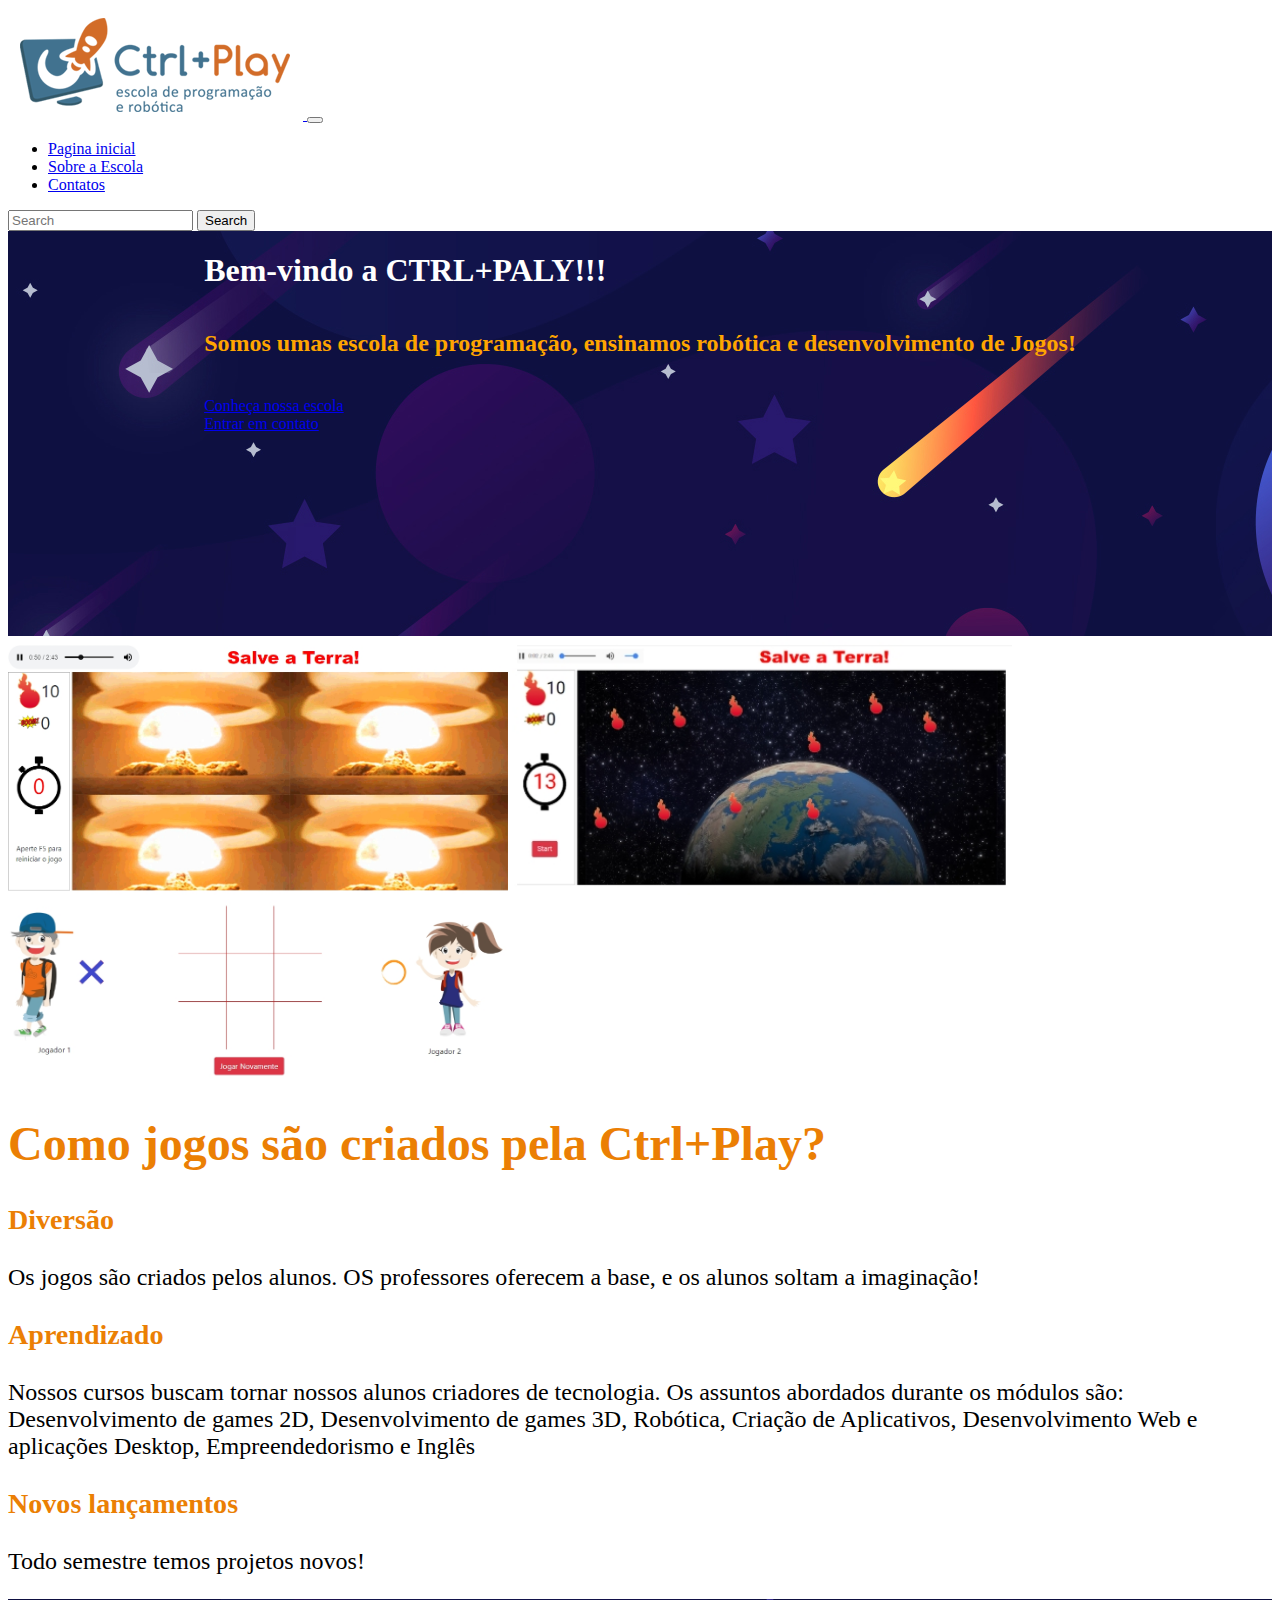
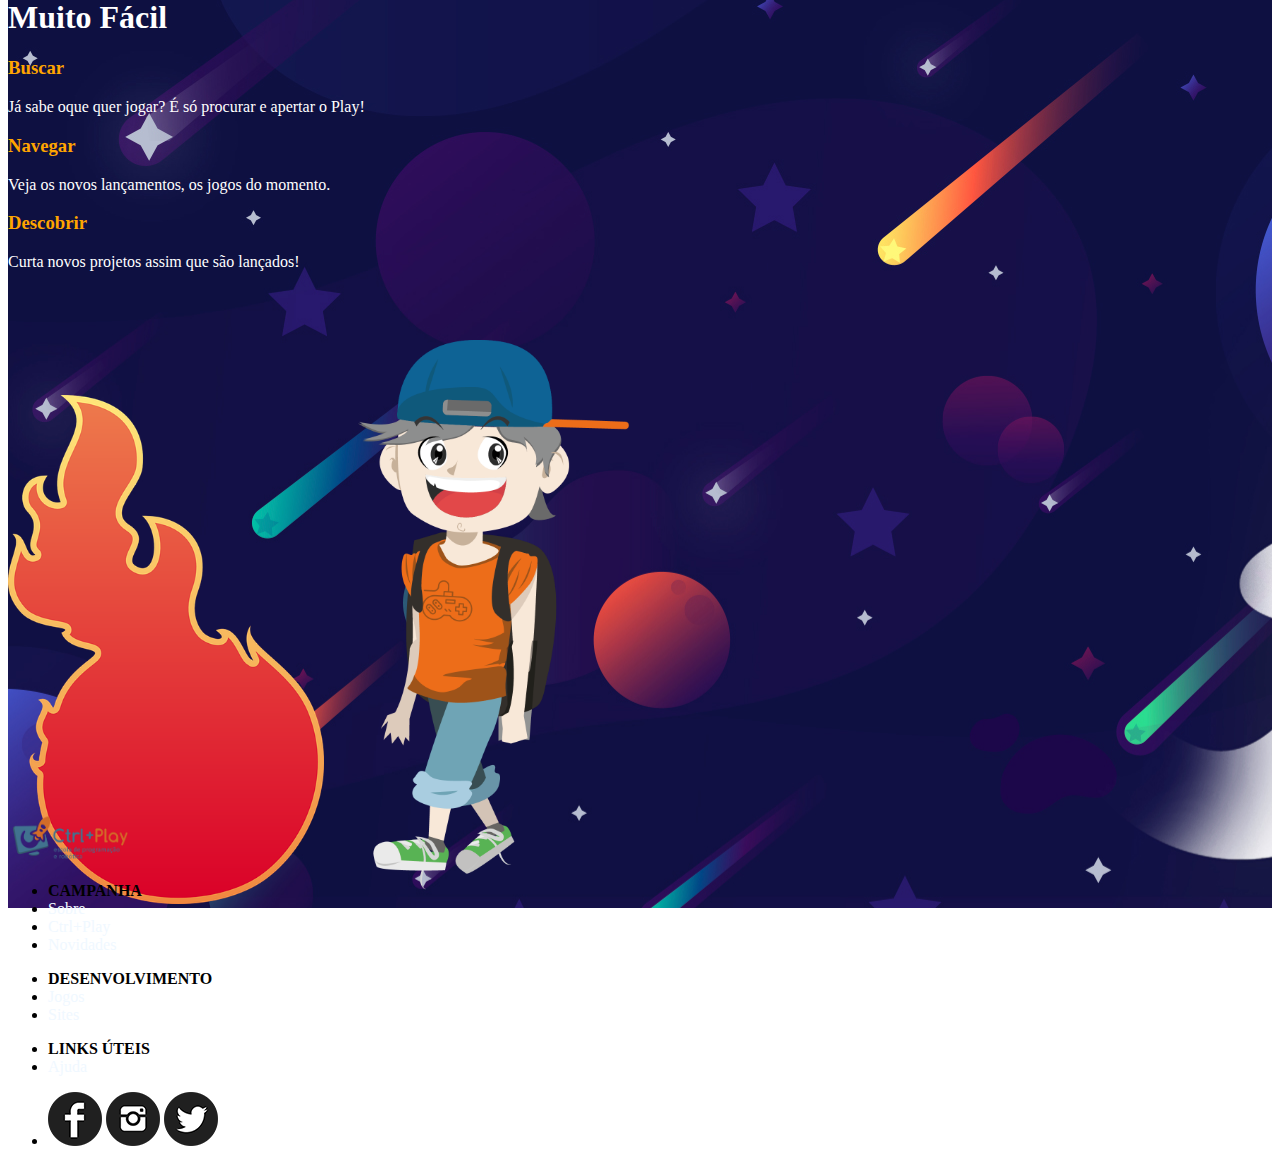
<file: index.html>
<!doctype html>
<html lang="pt-br">

<head>
  <meta charset="utf-8">
  <meta name="viewport" content="width=device-width, initial-scale=1">
  <title>CTRL+PLAY - Escola de robótica e programação</title>
  <link href="https://cdn.jsdelivr.net/npm/bootstrap@5.3.0-alpha1/dist/css/bootstrap.min.css" rel="stylesheet"
    integrity="sha384-GLhlTQ8iRABdZLl6O3oVMWSktQOp6b7In1Zl3/Jr59b6EGGoI1aFkw7cmDA6j6gD" crossorigin="anonymous">
  <script src="https://ajax.googleapis.com/ajax/libs/jquery/3.6.3/jquery.min.js"></script>
  <link rel="shortcut icon" href="favicon.png" type="image/x-icon">
  <link rel="stylesheet" href="css/style.css">
  <link rel="stylesheet" href="css/indexStyle.css">
</head>

<body>

  <!--Menu superior-->
  <nav class="navbar navbar-expand-lg bg-light-subtle">
    <div class="container-fluid">
      <a class="navbar-brand" href="#">
        <img src="img/imagens/ctrlplayLogo.png" alt="" srcset="">
      </a>
      <button class="navbar-toggler" type="button" data-bs-toggle="collapse" data-bs-target="#navbarTogglerDemo02"
        aria-controls="navbarTogglerDemo02" aria-expanded="false" aria-label="Toggle navigation">
        <span class="navbar-toggler-icon"></span>
      </button>
      <div class="collapse navbar-collapse" id="navbarTogglerDemo02">
        <ul class="navbar-nav me-auto mb-2 mb-lg-0">
          <li class="nav-item">
            <a class="nav-link active" href="#">Pagina inicial</a>
          </li>
          <li class="nav-item">
            <a class="nav-link nav-link-color" href="sobreEscola.html">Sobre a Escola</a>
          </li>
          <li class="nav-item">
            <a class="nav-link nav-link-color" href="contatos.html"> Contatos</a>
          </li>
        </ul>
        <form class="d-flex" role="search">
          <input class="form-control me-2" type="search" placeholder="Search" aria-label="Search">
          <button class="btn btn-outline-success" type="submit">Search</button>
        </form>
      </div>
    </div>
  </nav>

  <!--Conteúdo principal-->
  <main>
    <div class="container-fluid banner">
      <div class="row">
        <div class="col-12">
          <h1 class="text-center texte-white">
            <b>Bem-vindo a CTRL+PALY!!!</b>
          </h1>
        </div>

        <div class="col-12">
          <h5 class="text-center banner-h5">Somos umas escola de programação, ensinamos robótica e desenvolvimento de
            Jogos!</h5>
        </div>

        <div class="col-12 d-flex justify-content-center align-items-center">
          <div>
            <a href="#" class="btn btn-primary m-3">
              Conheça nossa escola
            </a>
          </div>
          <div>
            <a href="#" class="btn btn-outline-warning m-3">
              Entrar em contato
            </a>
          </div>
        </div>
      </div>
    </div>

    <div class="container-fluid conteudo">
      <div class="row">
        <div class="col-6 d-flex align-items-center flex-column conteudo-imagens">
          <img src="img/imagens/img1.jpg">
          <img src="img/imagens/img2.jpg">
          <img src="img/imagens/img3.jpg">
        </div>

        <div class="col-6 conteudo-texto">
          <h1>
            Como jogos são criados pela Ctrl+Play?
          </h1>

          <article>
            <h3>Diversão</h3>
            <p>Os jogos são criados pelos alunos. OS professores oferecem a base, e os alunos soltam a imaginação!
            </p>
          </article>

          <article>
            <h3>Aprendizado</h3>
            <p>Nossos cursos buscam tornar nossos alunos criadores de tecnologia. Os assuntos abordados durante os
              módulos são: Desenvolvimento de games 2D, Desenvolvimento de games 3D, Robótica, Criação de Aplicativos,
              Desenvolvimento Web e aplicações Desktop, Empreendedorismo e Inglês
            </p>
          </article>

          <article>
            <h3>Novos lançamentos</h3>
            <p>Todo semestre temos projetos novos!
            </p>
          </article>
        </div>

      </div>
    </div>

    <div class="content-fluid inferior">
      <div class="row">
        <div class="col inferior-texto m-5">
          <h1>Muito Fácil</h1>

          <article>
            <h3>Buscar</h3>
            <p>Já sabe oque quer jogar? É só procurar e apertar o Play!
            </p>
          </article>

          <article>
            <h3>Navegar</h3>
            <p>Veja os novos lançamentos, os jogos do momento.
            </p>
          </article>

          <article>
            <h3>Descobrir</h3>
            <p>Curta novos projetos assim que são lançados!
            </p>
          </article>
        </div>

        <div class="col inferior-img">
          <img src="img/imagens/meteoro.png">
          <img src="img/imagens/menino.png">
        </div>
      </div>
    </div>
  </main>

  <!--Rodapé-->
  <footer class="footer-space">
    <div class="container-fluid bg-dark footer-space">
      <div class="row">
        <div class="col">
          <img src="img/imagens/ctrlplayLogo.png" width="125" height="50">
        </div>

        <div class="col">
          <ul class="footer-links">
            <li>
              <b class="text-white">CAMPANHA</b>
            </li>

            <li>
              <a href="#">Sobre</a>
            </li>

            <li>
              <a href="#">Ctrl+Play</a>
            </li>

            <li>
              <a href="#">Novidades</a>
            </li>

          </ul>
        </div>


        <div class="col">
          <ul class="footer-links">
            <li>
              <b class="text-white">DESENVOLVIMENTO</b>
            </li>

            <li>
              <a href="#">Jogos</a>
            </li>

            <li>
              <a href="#">Sites</a>
            </li>

          </ul>
        </div>


        <div class="col">
          <ul class="footer-links">
            <li>
              <b class="text-white">LINKS ÚTEIS</b>
            </li>

            <li>
              <a href="#">Ajuda</a>
            </li>

          </ul>
        </div>


        <div class="col">
          <ul class="footer-links-socials">
            <li>
              <a href="#">
                <img src="img/imagens/facebook.png" alt="">
              </a>

              <a href="#">
                <img src="img/imagens/instagram.png" alt="">
              </a>

              <a href="#"><img src="img/imagens/twitter.png" alt=""></a>
            </li>
          </ul>
        </div>
      </div>
    </div>
  </footer>

  <script src="https://cdn.jsdelivr.net/npm/bootstrap@5.3.0-alpha1/dist/js/bootstrap.bundle.min.js"
    integrity="sha384-w76AqPfDkMBDXo30jS1Sgez6pr3x5MlQ1ZAGC+nuZB+EYdgRZgiwxhTBTkF7CXvN" crossorigin="anonymous">
  </script>
</body>

</html>
</file>
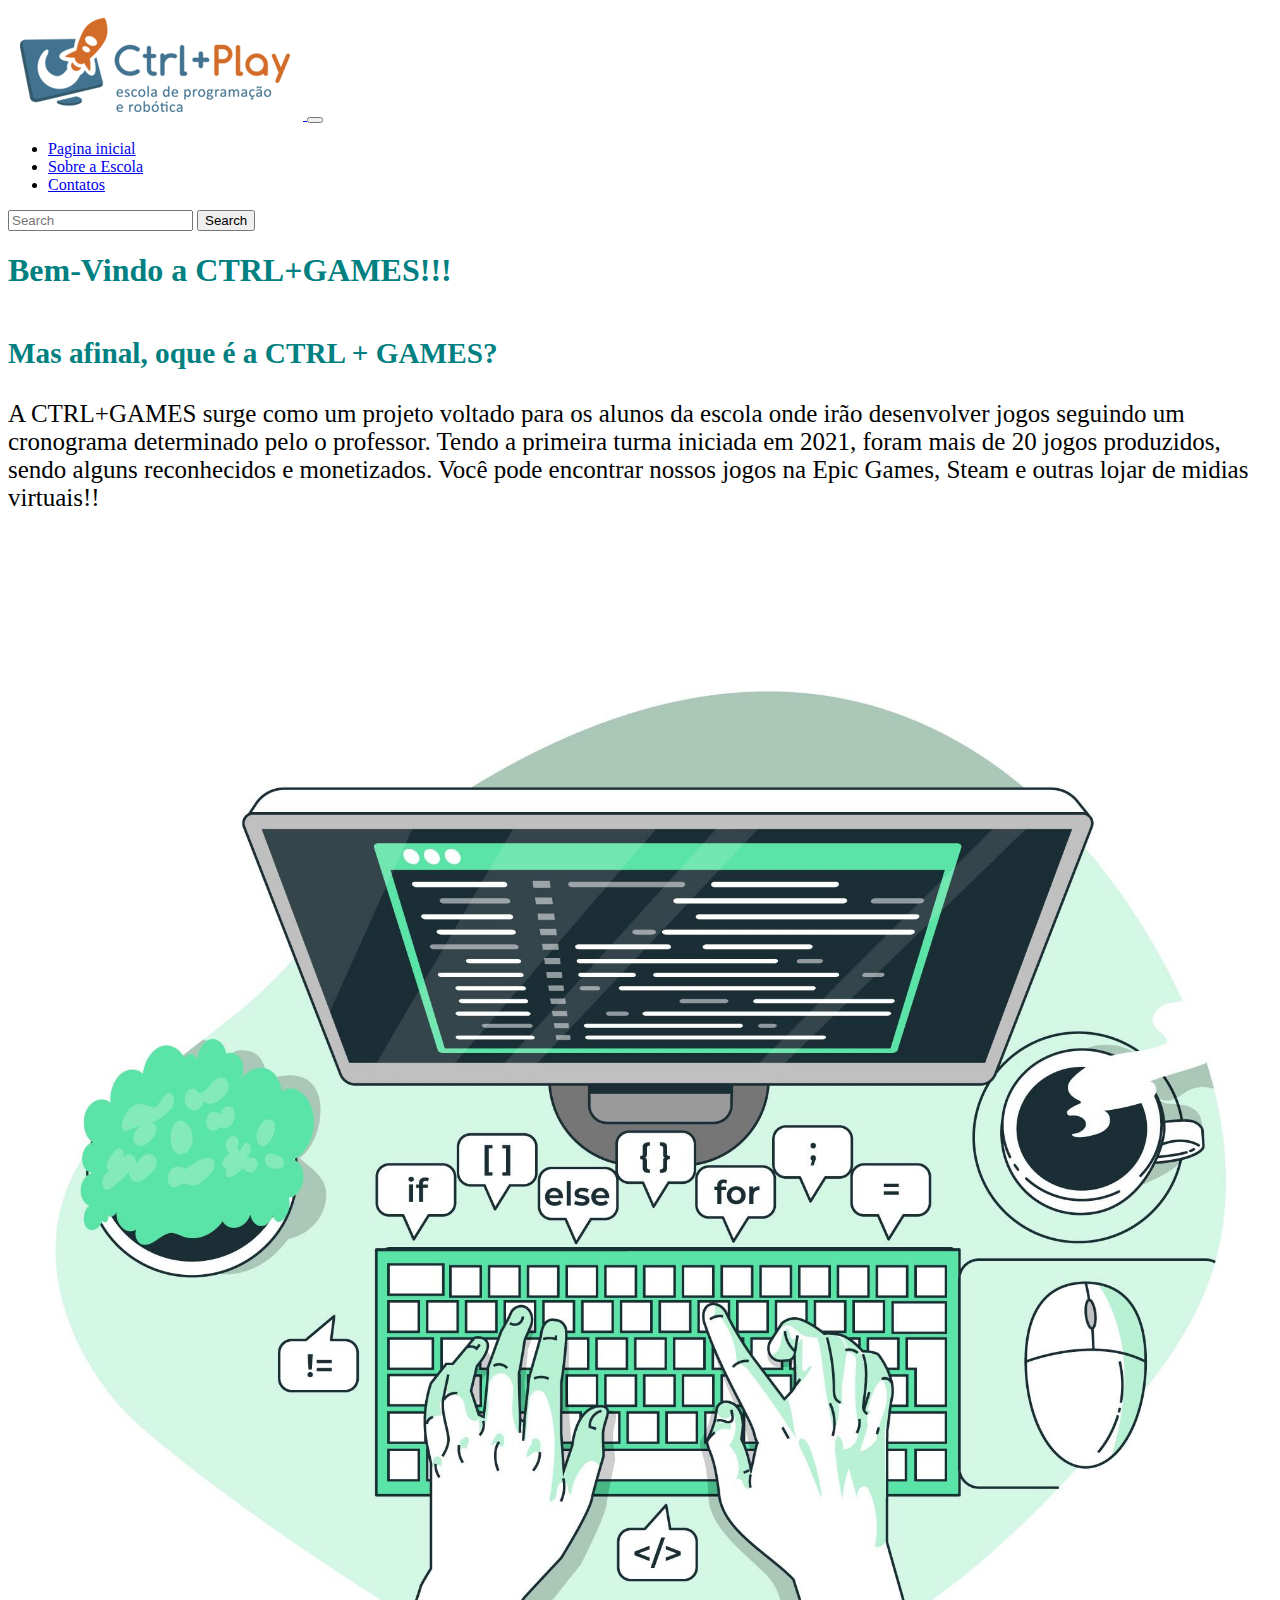
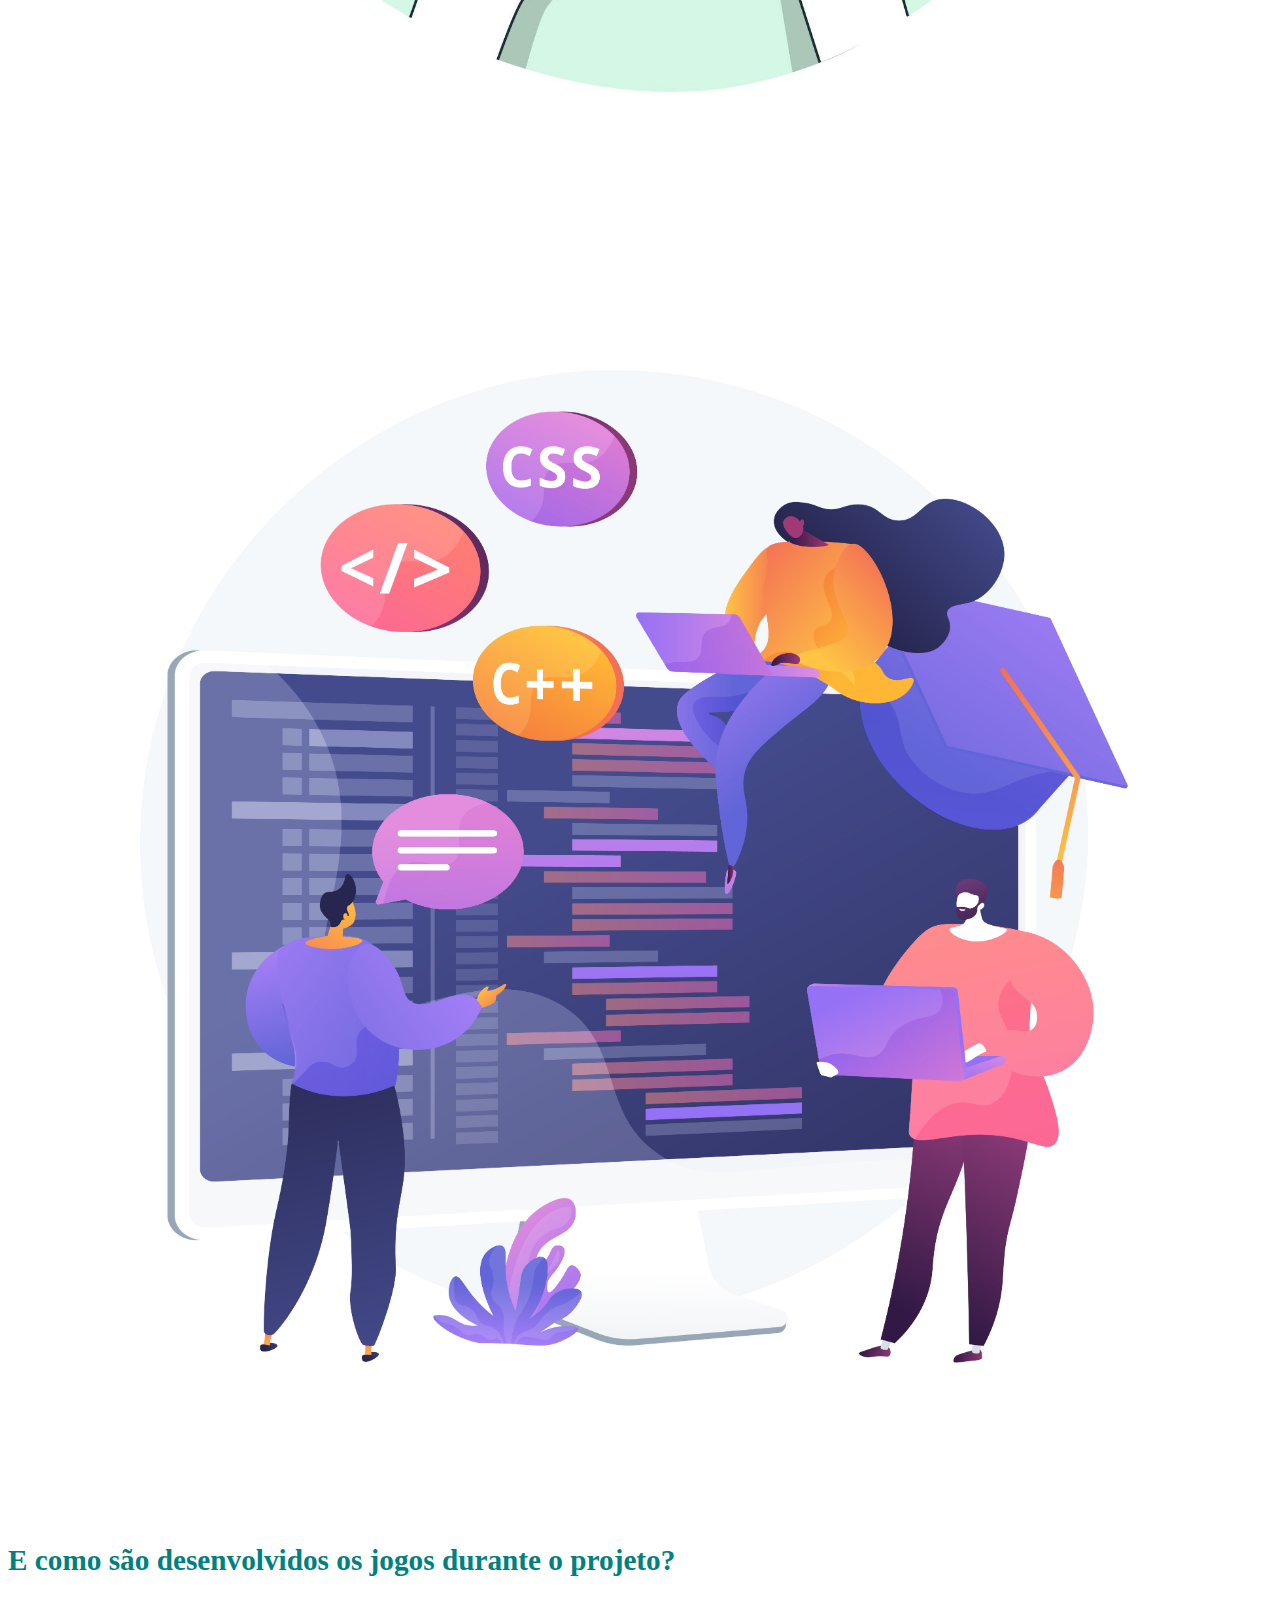
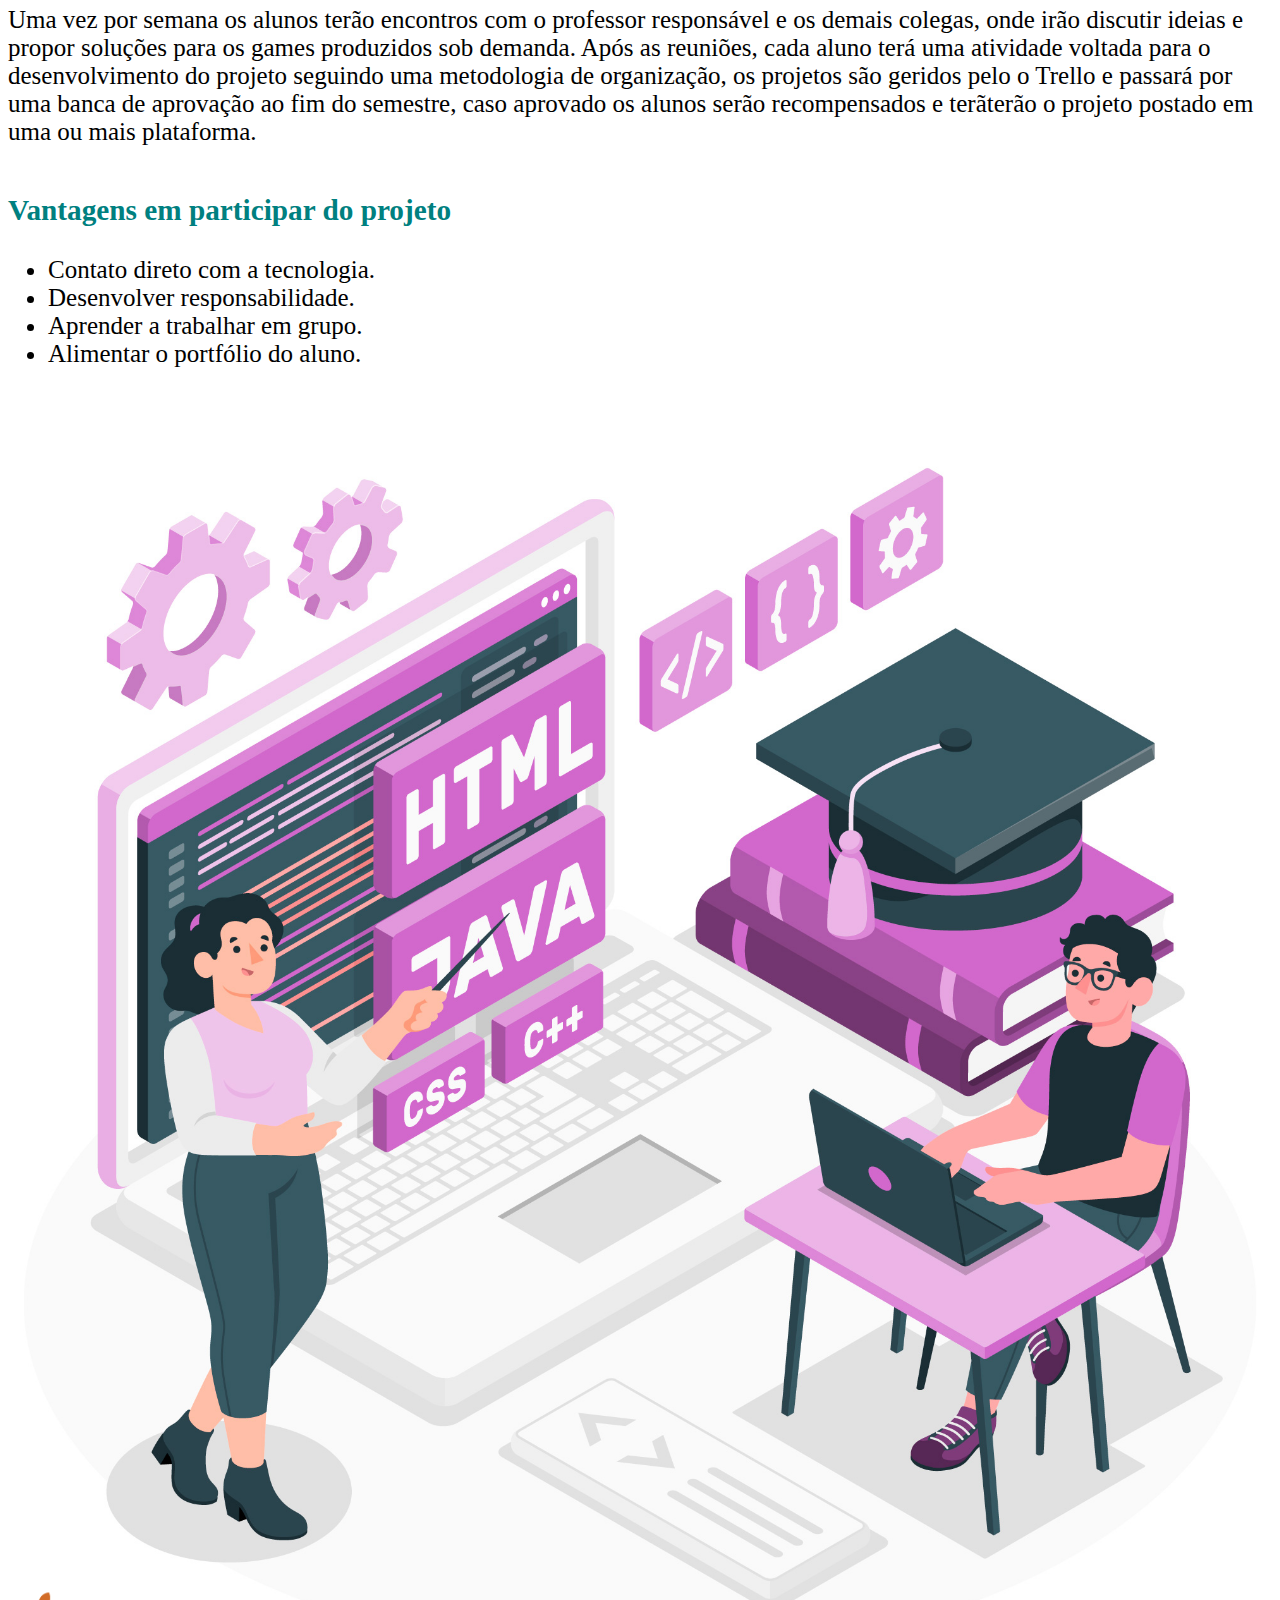
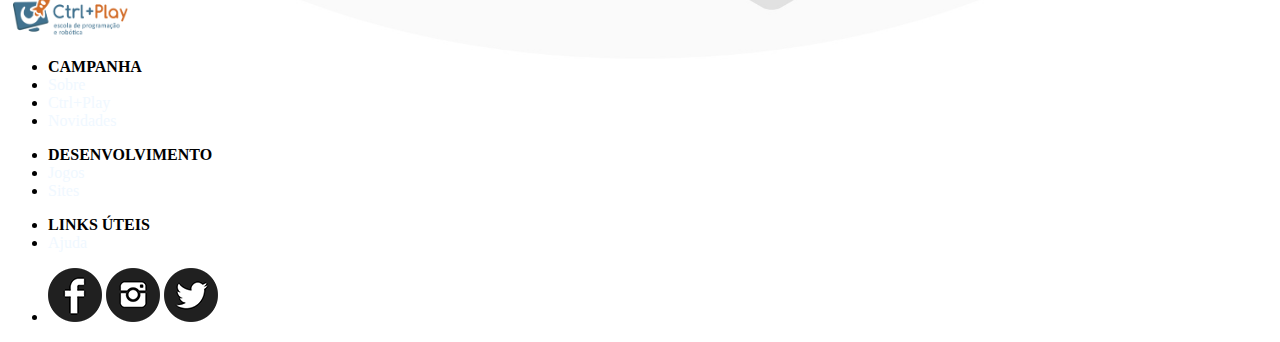
<file: sobreEscola.html>
<!doctype html>
<html lang="pt-br">

<head>
  <meta charset="utf-8">
  <meta name="viewport" content="width=device-width, initial-scale=1">
  <title>Sobre a CTRL+PLAY</title>
  <link href="https://cdn.jsdelivr.net/npm/bootstrap@5.3.0-alpha1/dist/css/bootstrap.min.css" rel="stylesheet"
    integrity="sha384-GLhlTQ8iRABdZLl6O3oVMWSktQOp6b7In1Zl3/Jr59b6EGGoI1aFkw7cmDA6j6gD" crossorigin="anonymous">
  <script src="https://ajax.googleapis.com/ajax/libs/jquery/3.6.3/jquery.min.js"></script>
  <link rel="shortcut icon" href="favicon.png" type="image/x-icon">
  <link rel="stylesheet" href="css/style.css">
  <link rel="stylesheet" href="css/sobre-a-escola-style.css">
</head>

<body>

  <!--Menu superior-->
  <nav class="navbar navbar-expand-lg bg-light-subtle">
    <div class="container-fluid">
      <a class="navbar-brand" href="#">
        <img src="img/imagens/ctrlplayLogo.png" alt="" srcset="">
      </a>
      <button class="navbar-toggler" type="button" data-bs-toggle="collapse" data-bs-target="#navbarTogglerDemo02"
        aria-controls="navbarTogglerDemo02" aria-expanded="false" aria-label="Toggle navigation">
        <span class="navbar-toggler-icon"></span>
      </button>
      <div class="collapse navbar-collapse" id="navbarTogglerDemo02">
        <ul class="navbar-nav me-auto mb-2 mb-lg-0">
          <li class="nav-item">
            <a class="nav-link nav-link-color" href="index.html">Pagina inicial</a>
          </li>
          <li class="nav-item">
            <a class="nav-link active" href="sobreEscola.html">Sobre a Escola</a>
          </li>
          <li class="nav-item">
            <a class="nav-link nav-link-color" href="contatos.html"> Contatos</a>
          </li>
        </ul>
        <form class="d-flex" role="search">
          <input class="form-control me-2" type="search" placeholder="Search" aria-label="Search">
          <button class="btn btn-outline-success" type="submit">Search</button>
        </form>
      </div>
    </div>
  </nav>

  <!--Conteúdo principal-->
  <main class="conteudo container">
    <div class="row">

      <div class="col-12 mt-5 mb-5">
        <h1 class="text-center conteudo-h1">Bem-Vindo a CTRL+GAMES!!!</h1>
      </div>

      <article class="col-6 conteudo-texto d-flex flex-column justify-content-center">
        <h3>Mas afinal, oque é a CTRL + GAMES?</h3>
        <p>A CTRL+GAMES surge como um projeto voltado para os alunos da escola onde irão desenvolver jogos seguindo um
          cronograma determinado pelo o professor. Tendo a primeira turma iniciada em 2021, foram mais de 20 jogos
          produzidos, sendo alguns reconhecidos e monetizados. Você pode encontrar nossos jogos na Epic Games, Steam e
          outras lojar de midias virtuais!!</p>
      </article>

      <div class="col-6">
        <img class="conteudo-imagem" src="img/Programando.jpg">
      </div>

      <div class="col-6">
        <img class="conteudo-imagem" src="img/Planejando.jpg">
      </div>

      <article class="col-6 conteudo-texto d-flex flex-column justify-content-center">
        <h3>E como são desenvolvidos os jogos durante o projeto?</h3>
        <p>Uma vez por semana os alunos terão encontros com o professor responsável e os demais colegas, onde irão
          discutir ideias e propor soluções para os games produzidos sob demanda. Após as reuniões, cada aluno terá
          uma atividade voltada para o desenvolvimento do projeto seguindo uma metodologia de organização, os projetos
          são geridos pelo o Trello e passará por uma banca de aprovação ao fim do semestre, caso aprovado os alunos
          serão recompensados e terãterão o projeto postado em uma ou mais plataforma.</p>
      </article>


      <article class="col-6 conteudo-texto d-flex flex-column justify-content-center mt-5 mb-5">
        <h3>Vantagens em participar do projeto</h3>
        <ul>
          <li>Contato direto com a tecnologia.</li>
          <li>Desenvolver responsabilidade.</li>
          <li>Aprender a trabalhar em grupo.</li>
          <li>Alimentar o portfólio do aluno.</li>
        </ul>
      </article>

      <div class="col-6">
        <img class="conteudo-imagem" src="img/aprendendo.jpg">
      </div>
    </div>
  </main>


  <!--Rodapé-->
  <footer class="footer-space">
    <div class="container-fluid bg-dark footer-space">
      <div class="row">
        <div class="col">
          <img src="img/imagens/ctrlplayLogo.png" width="125" height="50">
        </div>

        <div class="col">
          <ul class="footer-links">
            <li>
              <b class="text-white">CAMPANHA</b>
            </li>

            <li>
              <a href="#">Sobre</a>
            </li>

            <li>
              <a href="#">Ctrl+Play</a>
            </li>

            <li>
              <a href="#">Novidades</a>
            </li>

          </ul>
        </div>


        <div class="col">
          <ul class="footer-links">
            <li>
              <b class="text-white">DESENVOLVIMENTO</b>
            </li>

            <li>
              <a href="#">Jogos</a>
            </li>

            <li>
              <a href="#">Sites</a>
            </li>

          </ul>
        </div>


        <div class="col">
          <ul class="footer-links">
            <li>
              <b class="text-white">LINKS ÚTEIS</b>
            </li>

            <li>
              <a href="#">Ajuda</a>
            </li>

          </ul>
        </div>


        <div class="col">
          <ul class="footer-links-socials">
            <li>
              <a href="#">
                <img src="img/imagens/facebook.png" alt="">
              </a>

              <a href="#">
                <img src="img/imagens/instagram.png" alt="">
              </a>

              <a href="#"><img src="img/imagens/twitter.png" alt=""></a>
            </li>
          </ul>
        </div>
      </div>
    </div>
  </footer>

  <script src="https://cdn.jsdelivr.net/npm/bootstrap@5.3.0-alpha1/dist/js/bootstrap.bundle.min.js"
    integrity="sha384-w76AqPfDkMBDXo30jS1Sgez6pr3x5MlQ1ZAGC+nuZB+EYdgRZgiwxhTBTkF7CXvN" crossorigin="anonymous">
  </script>
</body>

</html>
</file>
<file: css/style.css>
/*css do borderbar*/

.nav-link-color:hover{
    color: orange;
}

/*css do footer*/

.footer-space{
    display: flex;
    flex-direction: column;
    justify-content: center;
    height: 18vh;
}

.footer-links li a{
    text-decoration: none;
    color: aliceblue;
}
.footer-links li a:hover{
    color: orange;
}

.footer-links-socials li a{
    text-decoration: none;
}

.footer-links-socials li a img{
    border: 1px solid rgba(var(--bs-dark-rgb),var(--bs-bg-opacity));
    border-radius: 3px 3px 3px 3px;
}


.footer-links-socials li a img:hover{
    border: 1px solid orange;
    border-radius: 3px 3px 3px 3px;
}
</file>
<file: css/indexStyle.css>
/*css do banner*/
.banner{
    display: flex;
    justify-content: center;
    height: 45vh;
    width: 100%;

    color: white;

    background-image: url("../img/imagens/capa4.jpg");
}

.banner-h5{
    color: orange;
    font-size: 1.5em;
    font-weight: bold;
}

/*Estilos das imagens e textos*/
.conteudo-imagens img{
    width: 500px;
}

.conteudo-texto{
    font-size: 1.5em;
}

.conteudo-texto h1, .conteudo-texto article h3{
    color: rgb(235, 127, 4);
    font-weight: bold;
}

/*Estilo parte inferior*/
.inferior{
    background-image: url(../img/imagens/capa4.jpg);
}

.inferior-texto{
    color: white;
}

.inferior-texto h1{
    font-weight: bold;
}

.inferior-texto h3{
    color: orange;
}

.inferior-img img{
    width: 25%;
}
</file>
<file: css/sobre-a-escola-style.css>
/*Css do conteudo da pagina sobre a escola*/


.conteudo-h1{
    font-weight: bold;
    color: teal;
}

.conteudo-imagem{
    width: 100%;
}

.conteudo-texto{
    font-size: 25px;
    margin-top: 3rem;
    margin-bottom: 3rem;
}

.conteudo-texto h3{
    font-weight: bold;
    color: teal;
}
</file>
